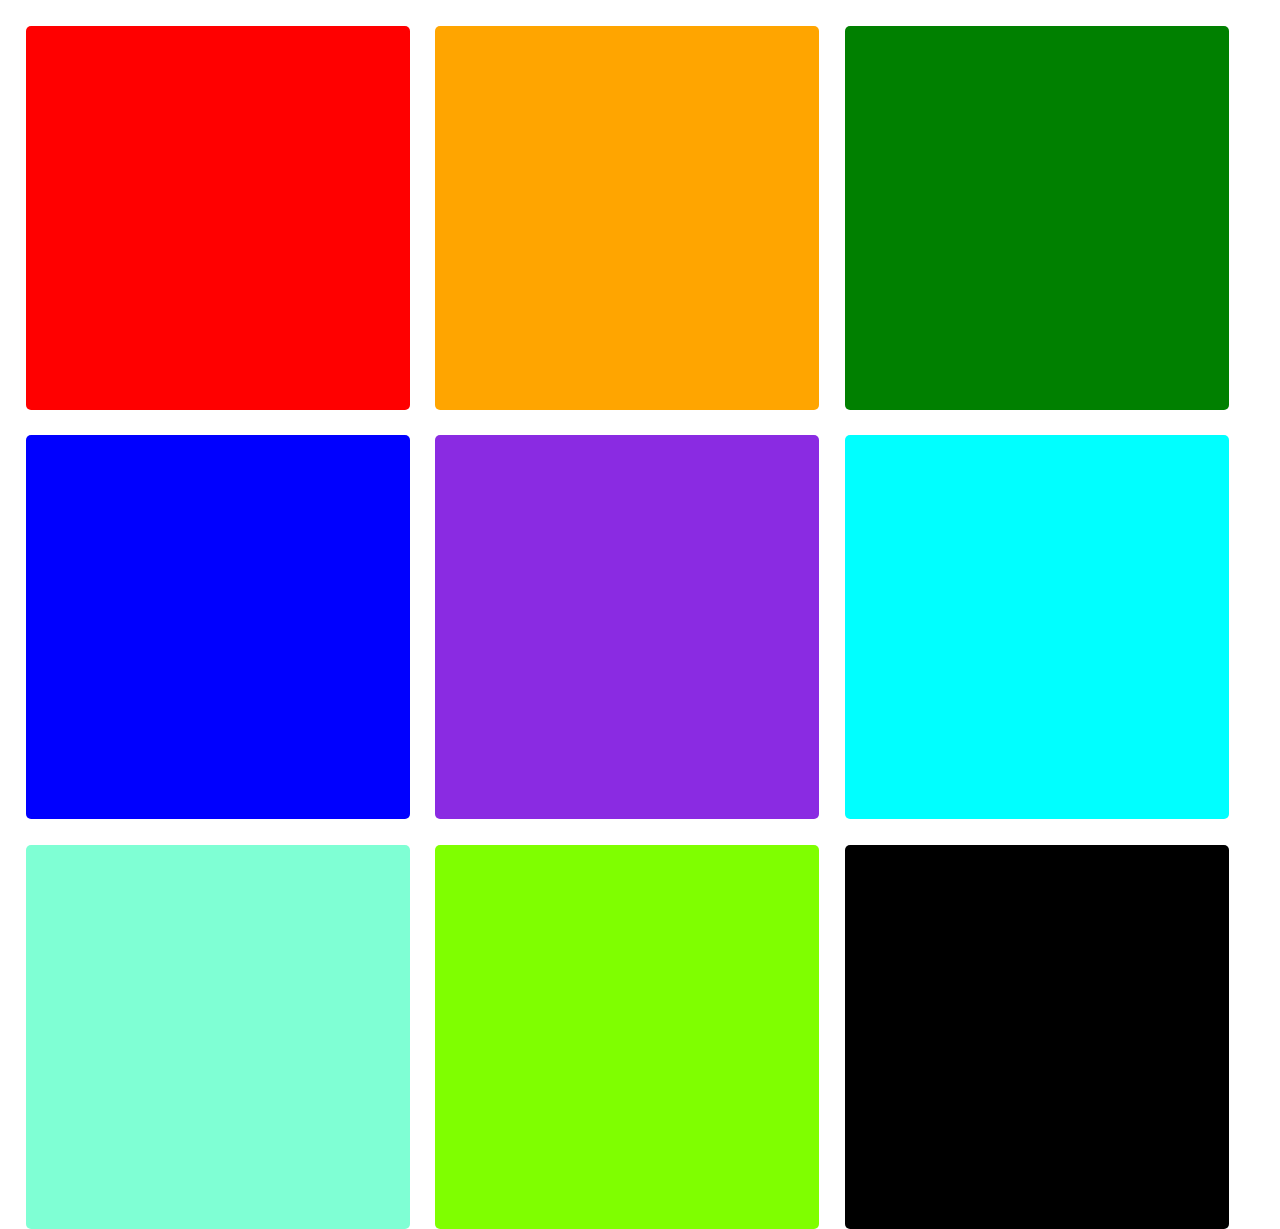
<file: task1/index.html>
<!DOCTYPE html>
<html>
    <head>
		<meta charset="utf-8">
        <title>九宫格</title>
		<link rel="stylesheet" href="style.css">
    </head>
    <body>
        <div class="case">
            <div class="block" style="background-color: red;"></div>
			<div class="block" style="background-color: orange;"></div>
			<div class="block" style="background-color: green;"></div>
			<div class="block" style="background-color: blue;"></div>
			<div class="block" style="background-color: blueviolet;"></div>
			<div class="block" style="background-color: aqua;"></div>
			<div class="block" style="background-color: aquamarine;"></div>
			<div class="block" style="background-color: chartreuse;"></div>
			<div class="block" style="background-color: black;"></div>
        </div>
    </body>
</html>
</file>
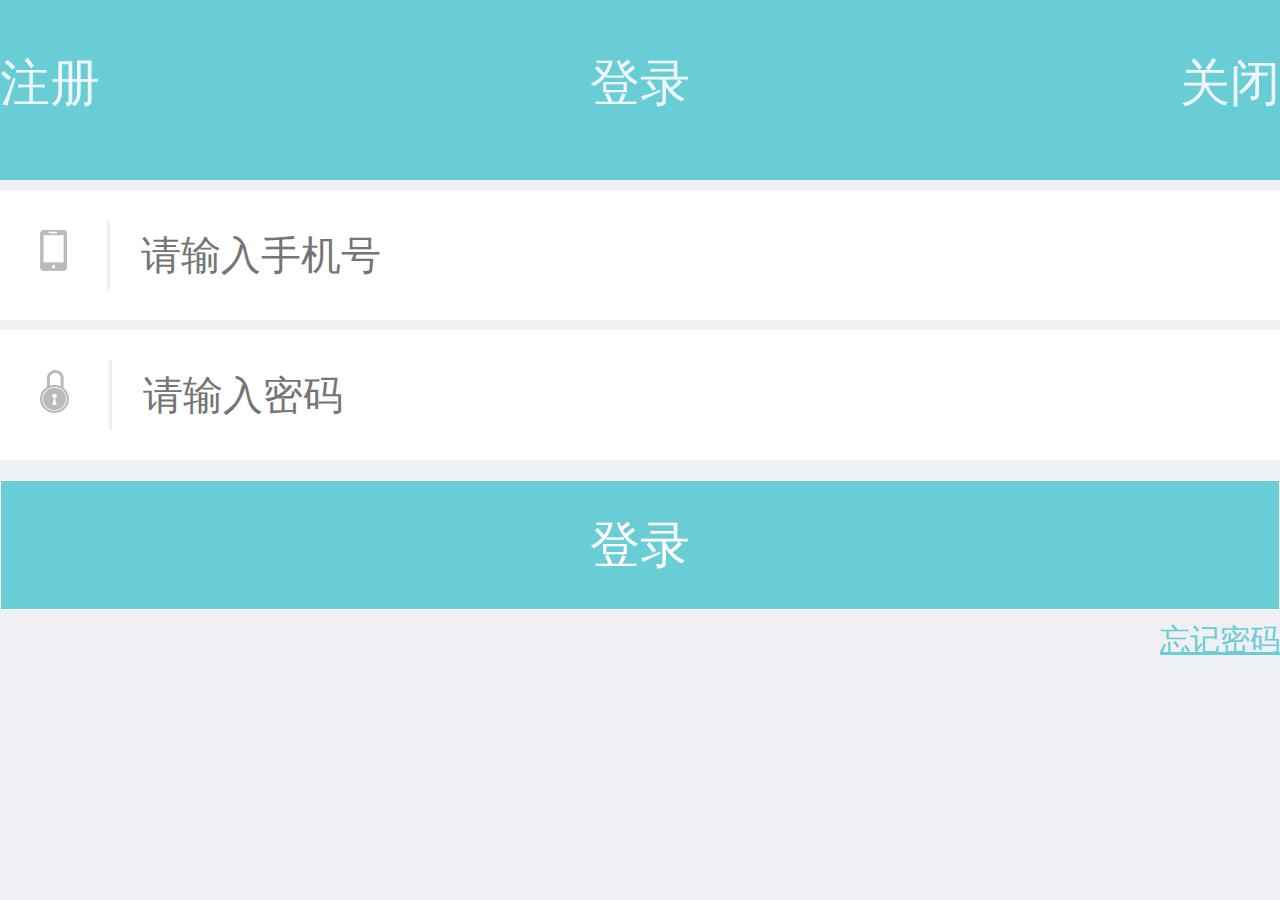
<file: task4/index.html>
<!DOCTYPE html>
<html>
	<head>
		<meta charset="utf-8">
		<link rel="stylesheet" href="style.css">
	</head>
	<body>
		<div class="header">
			<div class="register">注册</div>
			<div class="title">登录</div>
			<div class="back">关闭</div>
		</div>
		<div class="main">
			<div style="width: 100%;">
				<div class="txta">
						<img class="image" src="iphone.png"/>
						<div class="line"></div>
						<input class="txtb" type="text" placeholder="请输入手机号">
				</div>
				<div class="txta">
						<img class="image" src="locked.png"/>
						<div class="line"></div>
						<input class="txtb" type="password" placeholder="请输入密码">
				</div>
			</div>
			<div>
				<button class="login">登录</button>
			</div>
			<a class="forget" href="">忘记密码</a>
		</div>
	</body>
</html>
</file>
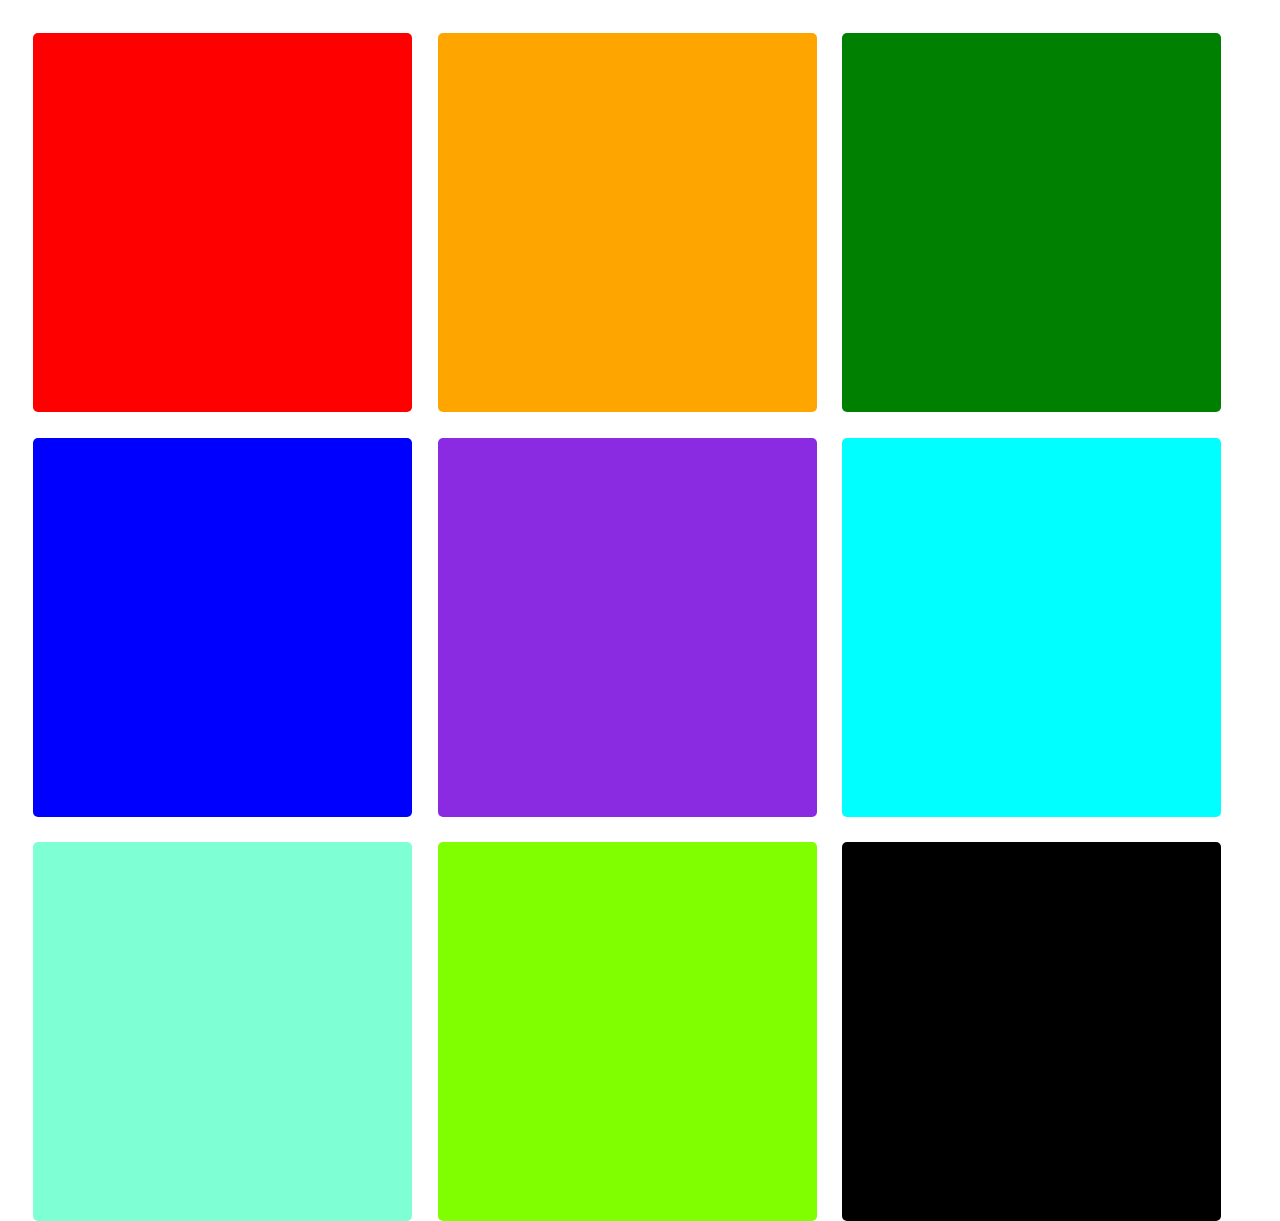
<file: 任务1：九宫格-用html+css制作一个网页/index.html>
<!DOCTYPE html>
<html>
    <head>
		<meta charset="utf-8"> 
        <title>九宫格</title>
		<link rel="stylesheet" href="style.css">
    </head>
    <body>
        <div class="case">
            <div class="block" style="background-color: red;"></div>
			<div class="block" style="background-color: orange;"></div>
			<div class="block" style="background-color: green;"></div>
			<div class="block" style="background-color: blue;"></div>
			<div class="block" style="background-color: blueviolet;"></div>
			<div class="block" style="background-color: aqua;"></div>
			<div class="block" style="background-color: aquamarine;"></div>
			<div class="block" style="background-color: chartreuse;"></div>
			<div class="block" style="background-color: black;"></div>
        </div>
    </body>
</html>
</file>
<file: task1/style.css>
*{
	margin: 0;
	padding: 0;
}
.block{
	border-radius:5px;
	float: left;
	width: 30%;
	/* margin-top（bottom）或者padding-top（bottom）的百分比取值都是相对于父元素的宽度 */
	padding-bottom: 30%;
	margin-left: 2%;
	margin-top: 2%;
}
</file>
<file: task4/style.css>
*{
	padding: 0;
	margin: 0;
}
body{
	background-color: #eff0f4;
}
.header{
	width: 100%;
	height: 80px;
	font-size: 50px;
	padding-top: 50px;
	padding-bottom: 50px;
	color: #F0F8FF;
	background-color: #68cdd5;
}
.register{
	float: left;
	width: 30%;
}
.title{
	width: 40%;
	float: left;
	font-weight: normal;
	text-align: center;
}
.back{
	float: left;
	width: 30%;
	text-align: right;
}
.main{
	width: 100vw;
}
.image{
	float: left;
	padding-top: 40px;
	padding-left: 40px;
	padding-right: 40px;
}
.line{
	float: left;
	width: 3px;
	background-color: #eff0f4;
	height: 70px;
	margin-right: 30px;
	margin-top: 30px;
}
.txta{
	background-color: white;
}
.txtb{
	height: 130px;
	font-size: 40px;
	display: block;
	box-sizing: border-box;
	background: #ffffff;
	border: 1px solid white;
	margin: 10px 0;
}
.login{
	font-size: 50px;
	background-color: #68cdd5;
	width: 100%;
	height: 130px;
	color: white;
	box-sizing: border-box;
	border: 1px solid white;
	padding: 10px 20px;
	margin: 10px 0;
	
}
.forget{
	float: right;
	color: #68CDD5;
	font-size: 30px;
}
</file>
<file: 任务1：九宫格-用html+css制作一个网页/style.css>
.{
	margin: 0;
	padding: 0;
}
.block{
	border-radius:5px;
	float: left;
	width: 30%;
	/* margin-top（bottom）或者padding-top（bottom）的百分比取值都是相对于父元素的宽度 */
	padding-bottom: 30%;
	margin-left: 2%;
	margin-top: 2%;
}
</file>
